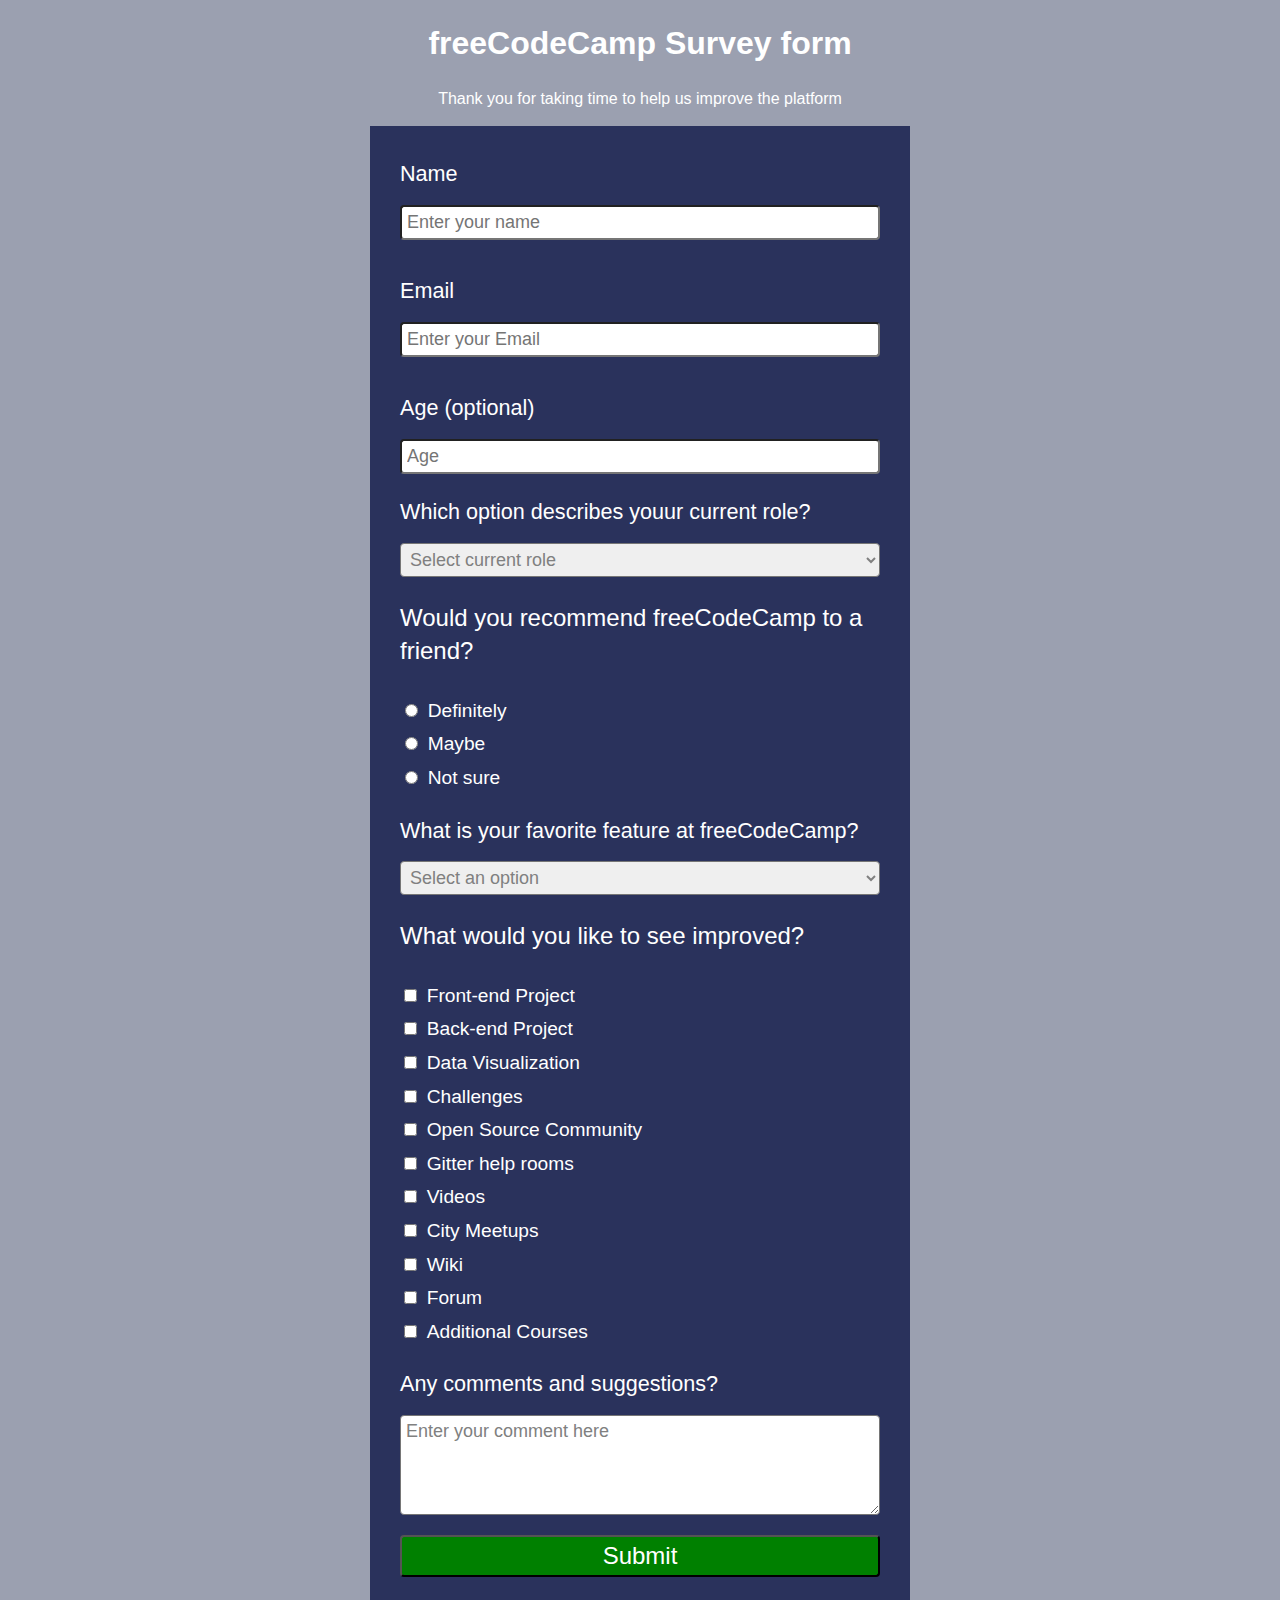
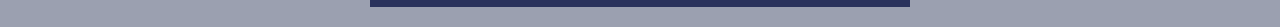
<file: SurveyForm/index.html>
<!DOCTYPE html>
<html lang="en">

<head>
    <meta charset="UTF-8">
    <meta name="viewport" content="width=device-width, initial-scale=1.0">
    <title>freeCodecamp Survey form</title>
    <link rel="stylesheet" href="css/stylesheet.css">
</head>

<body>
    <div class="container">
        <header>
            <h1 id="title">freeCodeCamp Survey form</h1>
            <p id="description">Thank you for taking time to help us improve the platform</p>
        </header>

        <form id="survey-form">

            <div>
            <label for="name" id="name-label">Name</label><br>
            <input type="text" id="name" name="name" placeholder="Enter your name" required><br>
            <label for="email" id="email-label">Email</label><br>
            <input type="email" id="email" name="email" placeholder="Enter your Email" required><br>
            <label for="number" id="number-label">Age (optional)</label><br>
            <input type="number" id="number" name="number" placeholder="Age" required min="18" max="100">
            </div>
            
            <div>
            <label for="roles" >Which option describes youur current role?</label><br>
            <select name="roles" id="dropdown" required>
                <option disabled selected value>Select current role</option>
                <option value="job">Full Time Job</option>
                <option value="learner">Full Time Learner</option>
                <option value="no">Prefer not to say</option>
                <option value="other">Other</option>
            </select>

            </div>
            <div id="reccomendation">
            <p>Would you recommend freeCodeCamp to a friend?</p>
            <input type="radio" id="definitely" name="recommend" value="definitely">
            <label for="definitely">Definitely</label><br>
            <input type="radio" id="maybe" name="recommend" value="maybe">
            <label for="maybe">Maybe</label><br>
            <input type="radio" id="not-sure" name="recommend" value="not-sure">
            <label for="not-sure">Not sure</label>
            </div>

            <div>
            <label for="favorite-feature" >What is your favorite feature at freeCodeCamp?</label><br>
            <select name="favorite-features" id="dropdown2" required>
                <option disabled selected value>Select an option</option>
                <option value="challenges">Challenges</option>
                <option value="projects">Projects</option>
                <option value="community">Community</option>
                <option value="open-source">Open Source</option>
            </select>
            </div>

            <div id="improvement">
            <p>What would you like to see improved?</p>
            <input type="checkbox" id="front-end" name="improve" value="front-end">
            <label for="front-end">Front-end Project</label><br>
            <input type="checkbox" id="back-end" name="improve" value="back-end">
            <label for="back-end">Back-end Project</label><br>
            <input type="checkbox" id="data-visualization" name="improve" value="data-visualization">
            <label for="data-visualization">Data Visualization</label><br>
            <input type="checkbox" id="challenges" name="improve" value="challenges">
            <label for="challenges">Challenges</label><br>
            <input type="checkbox" id="open-source" name="improve" value="open-source">
            <label for="open-source">Open Source Community</label><br>
            <input type="checkbox" id="gitter" name="improve" value="gitter">
            <label for="gitter">Gitter help rooms</label><br>
            <input type="checkbox" id="videos" name="improve" value="videos">
            <label for="videos">Videos</label><br>
            <input type="checkbox" id="meetups" name="improve" value="meetups">
            <label for="meetups">City Meetups</label><br>
            <input type="checkbox" id="wiki" name="improve" value="wiki">
            <label for="wiki">Wiki</label><br>
            <input type="checkbox" id="forum" name="improve" value="forum">
            <label for="forum">Forum</label><br>
            <input type="checkbox" id="courses" name="improve" value="courses">
            <label for="courses">Additional Courses</label>
            </div>

            <div>
            <label for="comments">Any comments and suggestions?</label><br>
            <textarea id="comments" name="comments">Enter your comment here
            </textarea>
            </div>
            
            <input type="submit" id="submit" value="Submit">
        </form>
    </div>

</body>
</html>
</file>
<file: SurveyForm/css/stylesheet.css>
body {
  display:flex;
  flex-direction: column;
  align-items: center;
  background-color:#9ba0b0;
  font-family: 'Poppins', sans-serif;
  font-size: 1rem;
  font-weight: 400;
  line-height: 1.4;
  color: #ffffff;
  margin: 0;
}

header {
    text-align: center;
}


#survey-form {
    font-size: 150%;
    background-color: #2a325c;
    padding:30px;
}

#name, #email, #number, #dropdown, #dropdown2, #comments, #submit {
    display: block;
    width: 100%;
    margin-top: 15px;
    display: flex;
    justify-content: space-around;
    flex-flow: row wrap;
    padding: 5px;
    border-radius: 0.25rem;
    color: grey;
    font-family: 'Poppins', sans-serif;
    box-sizing: border-box;
    font-size: 0.75em; 
}

#comments {
    height: 100px;
}

div {
    margin-bottom: 20px;
}

#submit {
    background-color: green;
    color: #ffffff;
    font-size: 1em;
}

label {
    font-size: 0.90em;
}

#reccomendation label {
    font-size: 0.80em;
}

#improvement label {
    font-size: 0.80em;
}



@media (min-width: 768px){
.container {
    max-width: 720px;
};
}

@media (min-width: 576px){
.container {
    max-width: 540px;
};
}
</file>
